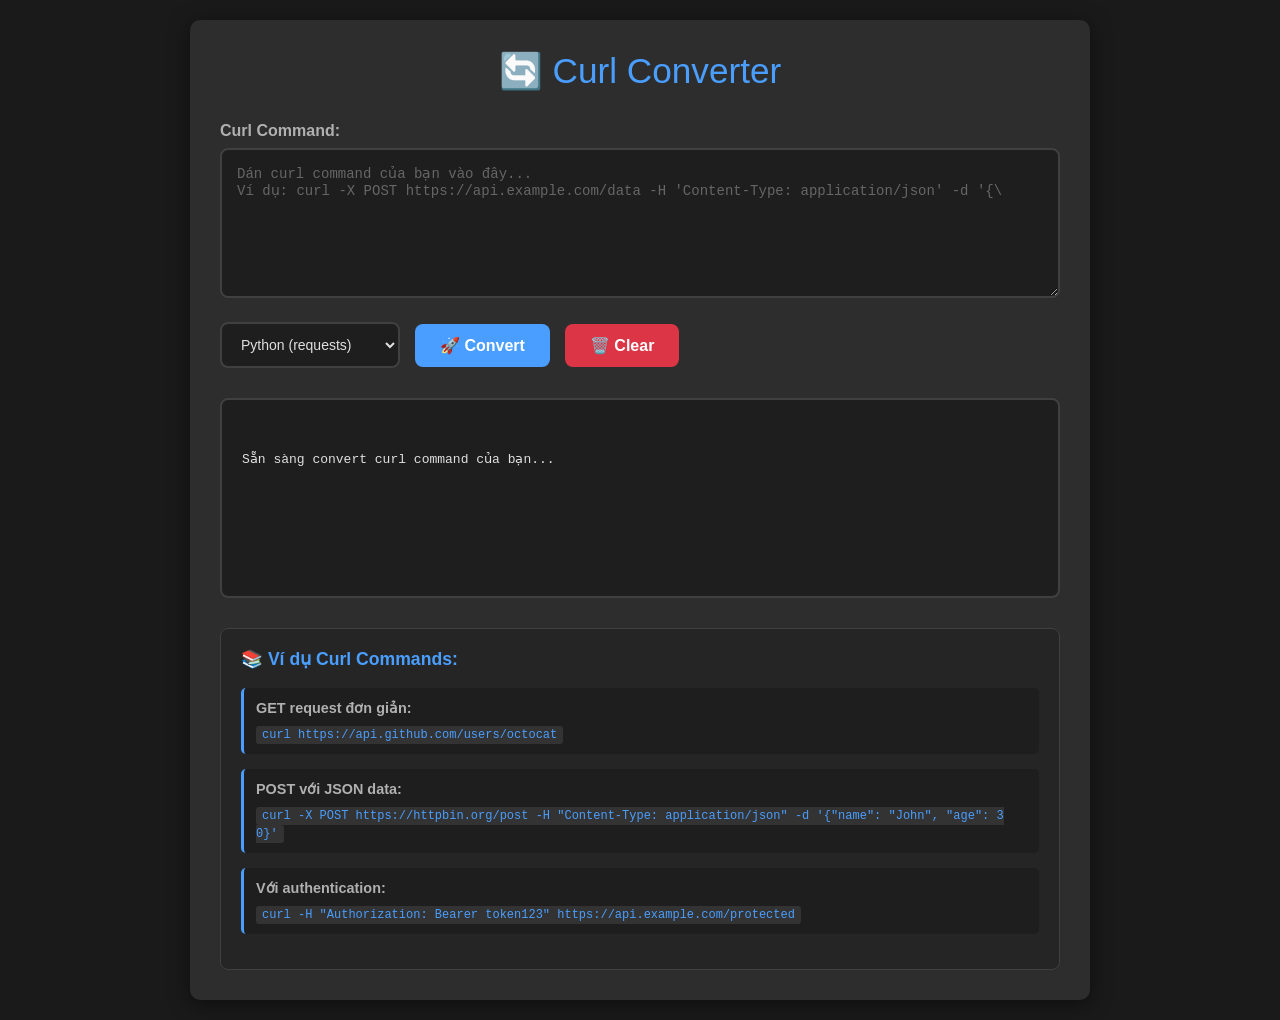
<file: app/curlconvert/index.html>
<!DOCTYPE html>
<html lang="en">
<head>
<meta charset="UTF-8" />
<meta name="viewport" content="width=device-width, initial-scale=1" />
<title>Curl Converter</title>
<style>
  * { box-sizing: border-box; }
  
  body { 
    font-family: 'Segoe UI', Tahoma, Geneva, Verdana, sans-serif; 
    margin: 0; 
    padding: 20px;
    background: #1a1a1a;
    color: #e0e0e0;
    min-height: 100vh;
  }
  
  .container {
    max-width: 900px;
    margin: 0 auto;
    background: #2d2d2d;
    border-radius: 10px;
    padding: 30px;
    box-shadow: 0 4px 20px rgba(0,0,0,0.5);
  }
  
  h1 {
    text-align: center;
    margin: 0 0 30px 0;
    color: #4a9eff;
    font-size: 2.2em;
    font-weight: 300;
  }
  
  .form-group {
    margin-bottom: 20px;
  }
  
  label {
    display: block;
    margin-bottom: 8px;
    font-weight: 600;
    color: #b0b0b0;
  }
  
  textarea {
    width: 100%;
    height: 150px;
    padding: 15px;
    background: #1e1e1e;
    border: 2px solid #404040;
    border-radius: 8px;
    color: #e0e0e0;
    font-family: 'Courier New', monospace;
    font-size: 14px;
    resize: vertical;
    transition: border-color 0.3s ease;
  }
  
  textarea:focus {
    outline: none;
    border-color: #4a9eff;
    box-shadow: 0 0 0 3px rgba(74, 158, 255, 0.1);
  }
  
  textarea::placeholder {
    color: #666;
  }
  
  .controls {
    display: flex;
    gap: 15px;
    align-items: center;
    margin-bottom: 30px;
  }
  
  select {
    padding: 12px 15px;
    background: #1e1e1e;
    border: 2px solid #404040;
    border-radius: 8px;
    color: #e0e0e0;
    font-size: 14px;
    min-width: 180px;
    transition: border-color 0.3s ease;
  }
  
  select:focus {
    outline: none;
    border-color: #4a9eff;
  }
  
  button {
    padding: 12px 25px;
    background: #4a9eff;
    color: white;
    border: none;
    border-radius: 8px;
    font-size: 16px;
    font-weight: 600;
    cursor: pointer;
    transition: all 0.3s ease;
  }
  
  button:hover {
    background: #357abd;
    transform: translateY(-1px);
  }
  
  button:active {
    transform: translateY(0);
  }
  
  .clear-btn {
    background: #dc3545;
  }
  
  .clear-btn:hover {
    background: #c82333;
  }
  
  .output-section {
    position: relative;
  }
  
  .copy-btn {
    position: absolute;
    top: 15px;
    right: 15px;
    padding: 6px 12px;
    font-size: 12px;
    background: #28a745;
    z-index: 10;
  }
  
  .copy-btn:hover {
    background: #218838;
  }
  
  pre {
    background: #1e1e1e;
    color: #e0e0e0;
    padding: 20px;
    padding-top: 50px;
    border-radius: 8px;
    white-space: pre-wrap;
    word-wrap: break-word;
    min-height: 200px;
    max-height: 500px;
    overflow-y: auto;
    font-family: 'Courier New', monospace;
    font-size: 13px;
    line-height: 1.5;
    border: 2px solid #404040;
    position: relative;
  }
  
  .error {
    background: #4a1e1e;
    border-color: #dc3545;
    color: #ffb3b3;
  }
  
  .success {
    border-color: #28a745;
  }
  
  .examples {
    margin-top: 30px;
    padding: 20px;
    background: #252525;
    border-radius: 8px;
    border: 1px solid #404040;
  }
  
  .examples h3 {
    margin-top: 0;
    color: #4a9eff;
    font-size: 1.1em;
  }
  
  .example-item {
    margin: 15px 0;
    padding: 12px;
    background: #1e1e1e;
    border-radius: 5px;
    border-left: 3px solid #4a9eff;
  }
  
  .example-item strong {
    display: block;
    margin-bottom: 8px;
    color: #b0b0b0;
    font-size: 0.9em;
  }
  
  .example-item code {
    background: #333;
    color: #4a9eff;
    padding: 2px 6px;
    border-radius: 3px;
    font-family: 'Courier New', monospace;
    font-size: 12px;
    word-break: break-all;
  }
  
  @media (max-width: 768px) {
    .controls {
      flex-direction: column;
      align-items: stretch;
    }
    
    select, button {
      width: 100%;
    }
    
    .copy-btn {
      position: static;
      margin-bottom: 10px;
      width: 100%;
    }
    
    pre {
      padding-top: 20px;
    }
  }
</style>
</head>
<body>

<div class="container">
  <h1>🔄 Curl Converter</h1>
  
  <div class="form-group">
    <label for="curlInput">Curl Command:</label>
    <textarea id="curlInput" placeholder="Dán curl command của bạn vào đây...
Ví dụ: curl -X POST https://api.example.com/data -H 'Content-Type: application/json' -d '{\"name\": \"John\", \"age\": 30}'"></textarea>
  </div>
  
  <div class="controls">
    <select id="langSelect">
      <option value="python">Python (requests)</option>
      <option value="javascript">JavaScript (fetch)</option>
    </select>
    <button id="convertBtn">🚀 Convert</button>
    <button id="clearBtn" class="clear-btn">🗑️ Clear</button>
  </div>
  
  <div class="output-section">
    <button id="copyBtn" class="copy-btn" style="display: none;">📋 Copy</button>
    <pre id="output">Sẵn sàng convert curl command của bạn...</pre>
  </div>
  
  <div class="examples">
    <h3>📚 Ví dụ Curl Commands:</h3>
    <div class="example-item">
      <strong>GET request đơn giản:</strong>
      <code>curl https://api.github.com/users/octocat</code>
    </div>
    <div class="example-item">
      <strong>POST với JSON data:</strong>
      <code>curl -X POST https://httpbin.org/post -H "Content-Type: application/json" -d '{"name": "John", "age": 30}'</code>
    </div>
    <div class="example-item">
      <strong>Với authentication:</strong>
      <code>curl -H "Authorization: Bearer token123" https://api.example.com/protected</code>
    </div>
  </div>
</div>

<script>
class CurlConverter {
  constructor() {
    this.curlInput = document.getElementById("curlInput");
    this.langSelect = document.getElementById("langSelect");
    this.convertBtn = document.getElementById("convertBtn");
    this.clearBtn = document.getElementById("clearBtn");
    this.copyBtn = document.getElementById("copyBtn");
    this.output = document.getElementById("output");
    
    this.initEventListeners();
  }
  
  initEventListeners() {
    this.convertBtn.onclick = () => this.convert();
    this.clearBtn.onclick = () => this.clear();
    this.copyBtn.onclick = () => this.copyToClipboard();
    
    // Auto-convert khi thay đổi ngôn ngữ
    this.langSelect.onchange = () => {
      if (this.curlInput.value.trim()) {
        this.convert();
      }
    };
    
    // Convert với Ctrl+Enter
    this.curlInput.onkeydown = (e) => {
      if (e.ctrlKey && e.key === 'Enter') {
        this.convert();
      }
    };
  }
  
  parseCurl(curlCommand) {
    const result = {
      method: 'GET',
      url: '',
      headers: {},
      data: null
    };
    
    // Làm sạch command
    let cmd = curlCommand.trim();
    
    // Loại bỏ 'curl' ở đầu
    cmd = cmd.replace(/^curl\s+/i, '');
    
    // Tách các phần của command bằng regex phức tạp hơn
    const parts = [];
    let current = '';
    let inQuotes = false;
    let quoteChar = '';
    
    for (let i = 0; i < cmd.length; i++) {
      const char = cmd[i];
      
      if ((char === '"' || char === "'") && !inQuotes) {
        inQuotes = true;
        quoteChar = char;
        current += char;
      } else if (char === quoteChar && inQuotes) {
        inQuotes = false;
        quoteChar = '';
        current += char;
      } else if (char === ' ' && !inQuotes) {
        if (current.trim()) {
          parts.push(current.trim());
          current = '';
        }
      } else {
        current += char;
      }
    }
    
    if (current.trim()) {
      parts.push(current.trim());
    }
    
    // Parse các parts
    for (let i = 0; i < parts.length; i++) {
      const part = parts[i];
      
      // URL (không bắt đầu bằng -)
      if (!part.startsWith('-') && part.includes('.') && !result.url) {
        result.url = part.replace(/^['"]|['"]$/g, '');
      }
      
      // Method
      else if (part === '-X' && i + 1 < parts.length) {
        result.method = parts[i + 1].replace(/^['"]|['"]$/g, '').toUpperCase();
        i++; // skip next part
      }
      
      // Headers
      else if (part === '-H' && i + 1 < parts.length) {
        const header = parts[i + 1].replace(/^['"]|['"]$/g, '');
        const colonIndex = header.indexOf(':');
        if (colonIndex > 0) {
          const key = header.substring(0, colonIndex).trim();
          const value = header.substring(colonIndex + 1).trim();
          result.headers[key] = value;
        }
        i++; // skip next part
      }
      
      // Data
      else if (part === '-d' && i + 1 < parts.length) {
        result.data = parts[i + 1].replace(/^['"]|['"]$/g, '');
        i++; // skip next part
      }
      
      // Combined options như -H"header" hoặc -d"data"
      else if (part.startsWith('-H')) {
        const header = part.substring(2).replace(/^['"]|['"]$/g, '');
        const colonIndex = header.indexOf(':');
        if (colonIndex > 0) {
          const key = header.substring(0, colonIndex).trim();
          const value = header.substring(colonIndex + 1).trim();
          result.headers[key] = value;
        }
      }
      
      else if (part.startsWith('-d')) {
        result.data = part.substring(2).replace(/^['"]|['"]$/g, '');
      }
    }
    
    return result;
  }
  
  generatePython(parsed) {
    let code = "import requests\nimport json\n\n";
    
    code += `url = "${parsed.url}"\n`;
    
    if (Object.keys(parsed.headers).length > 0) {
      code += "\nheaders = {\n";
      for (const [key, value] of Object.entries(parsed.headers)) {
        code += `    "${key}": "${value}",\n`;
      }
      code += "}\n";
    }
    
    if (parsed.data) {
      // Kiểm tra xem data có phải JSON không
      let isJson = false;
      try {
        JSON.parse(parsed.data);
        isJson = true;
      } catch (e) {
        isJson = false;
      }
      
      if (isJson) {
        code += `\ndata = ${parsed.data}\n`;
      } else {
        code += `\ndata = "${parsed.data}"\n`;
      }
    }
    
    code += "\n";
    
    // Tạo request
    code += `response = requests.${parsed.method.toLowerCase()}(url`;
    
    if (Object.keys(parsed.headers).length > 0) {
      code += ", headers=headers";
    }
    
    if (parsed.data) {
      // Kiểm tra content-type để quyết định dùng json= hay data=
      const contentType = parsed.headers['Content-Type'] || parsed.headers['content-type'] || '';
      if (contentType.includes('application/json')) {
        code += ", json=data";
      } else {
        code += ", data=data";
      }
    }
    
    code += ")\n\n";
    code += "print(f\"Status Code: {response.status_code}\")\n";
    code += "print(f\"Response: {response.text}\")\n";
    
    return code;
  }
  
  generateJavaScript(parsed) {
    let code = "";
    
    // Headers
    if (Object.keys(parsed.headers).length > 0) {
      code += "const headers = {\n";
      for (const [key, value] of Object.entries(parsed.headers)) {
        code += `  "${key}": "${value}",\n`;
      }
      code += "};\n\n";
    }
    
    // Options object
    code += "const options = {\n";
    code += `  method: "${parsed.method}",\n`;
    
    if (Object.keys(parsed.headers).length > 0) {
      code += "  headers: headers,\n";
    }
    
    if (parsed.data) {
      const contentType = parsed.headers['Content-Type'] || parsed.headers['content-type'] || '';
      if (contentType.includes('application/json')) {
        // Kiểm tra xem data đã là JSON string chưa
        let jsonData;
        try {
          JSON.parse(parsed.data);
          jsonData = parsed.data;
        } catch (e) {
          jsonData = `"${parsed.data}"`;
        }
        code += `  body: JSON.stringify(${jsonData}),\n`;
      } else {
        code += `  body: "${parsed.data}",\n`;
      }
    }
    
    code += "};\n\n";
    
    // Fetch request
    code += `fetch("${parsed.url}", options)\n`;
    code += "  .then(response => {\n";
    code += "    console.log('Status:', response.status);\n";
    code += "    return response.text();\n";
    code += "  })\n";
    code += "  .then(data => {\n";
    code += "    console.log('Response:', data);\n";
    code += "  })\n";
    code += "  .catch(error => {\n";
    code += "    console.error('Error:', error);\n";
    code += "  });";
    
    return code;
  }
  
  convert() {
    const curlCommand = this.curlInput.value.trim();
    
    if (!curlCommand) {
      this.showOutput("Vui lòng nhập curl command.", "error");
      return;
    }
    
    try {
      const parsed = this.parseCurl(curlCommand);
      
      if (!parsed.url) {
        this.showOutput("Không tìm thấy URL trong curl command.", "error");
        return;
      }
      
      let code = "";
      
      switch (this.langSelect.value) {
        case "python":
          code = this.generatePython(parsed);
          break;
        case "javascript":
          code = this.generateJavaScript(parsed);
          break;
        default:
          code = "Ngôn ngữ không được hỗ trợ";
      }
      
      this.showOutput(code, "success");
      
    } catch (error) {
      this.showOutput(`Lỗi khi parse curl command:\n${error.message}`, "error");
    }
  }
  
  showOutput(text, type = "success") {
    this.output.textContent = text;
    this.output.className = type;
    
    if (type === "success" && text !== "Sẵn sàng convert curl command của bạn...") {
      this.copyBtn.style.display = "block";
    } else {
      this.copyBtn.style.display = "none";
    }
  }
  
  clear() {
    this.curlInput.value = "";
    this.showOutput("Sẵn sàng convert curl command của bạn...");
  }
  
  async copyToClipboard() {
    try {
      await navigator.clipboard.writeText(this.output.textContent);
      
      const originalText = this.copyBtn.textContent;
      this.copyBtn.textContent = "✅ Copied!";
      this.copyBtn.style.background = "#28a745";
      
      setTimeout(() => {
        this.copyBtn.textContent = originalText;
        this.copyBtn.style.background = "#28a745";
      }, 2000);
      
    } catch (err) {
      console.error('Failed to copy: ', err);
      
      // Fallback cho browsers không hỗ trợ clipboard API
      const textArea = document.createElement("textarea");
      textArea.value = this.output.textContent;
      document.body.appendChild(textArea);
      textArea.focus();
      textArea.select();
      
      try {
        document.execCommand('copy');
        this.copyBtn.textContent = "✅ Copied!";
      } catch (fallbackErr) {
        console.error('Fallback copy failed: ', fallbackErr);
      }
      
      document.body.removeChild(textArea);
    }
  }
}

// Khởi tạo ứng dụng
new CurlConverter();
</script>

</body>
</html>
</file>
